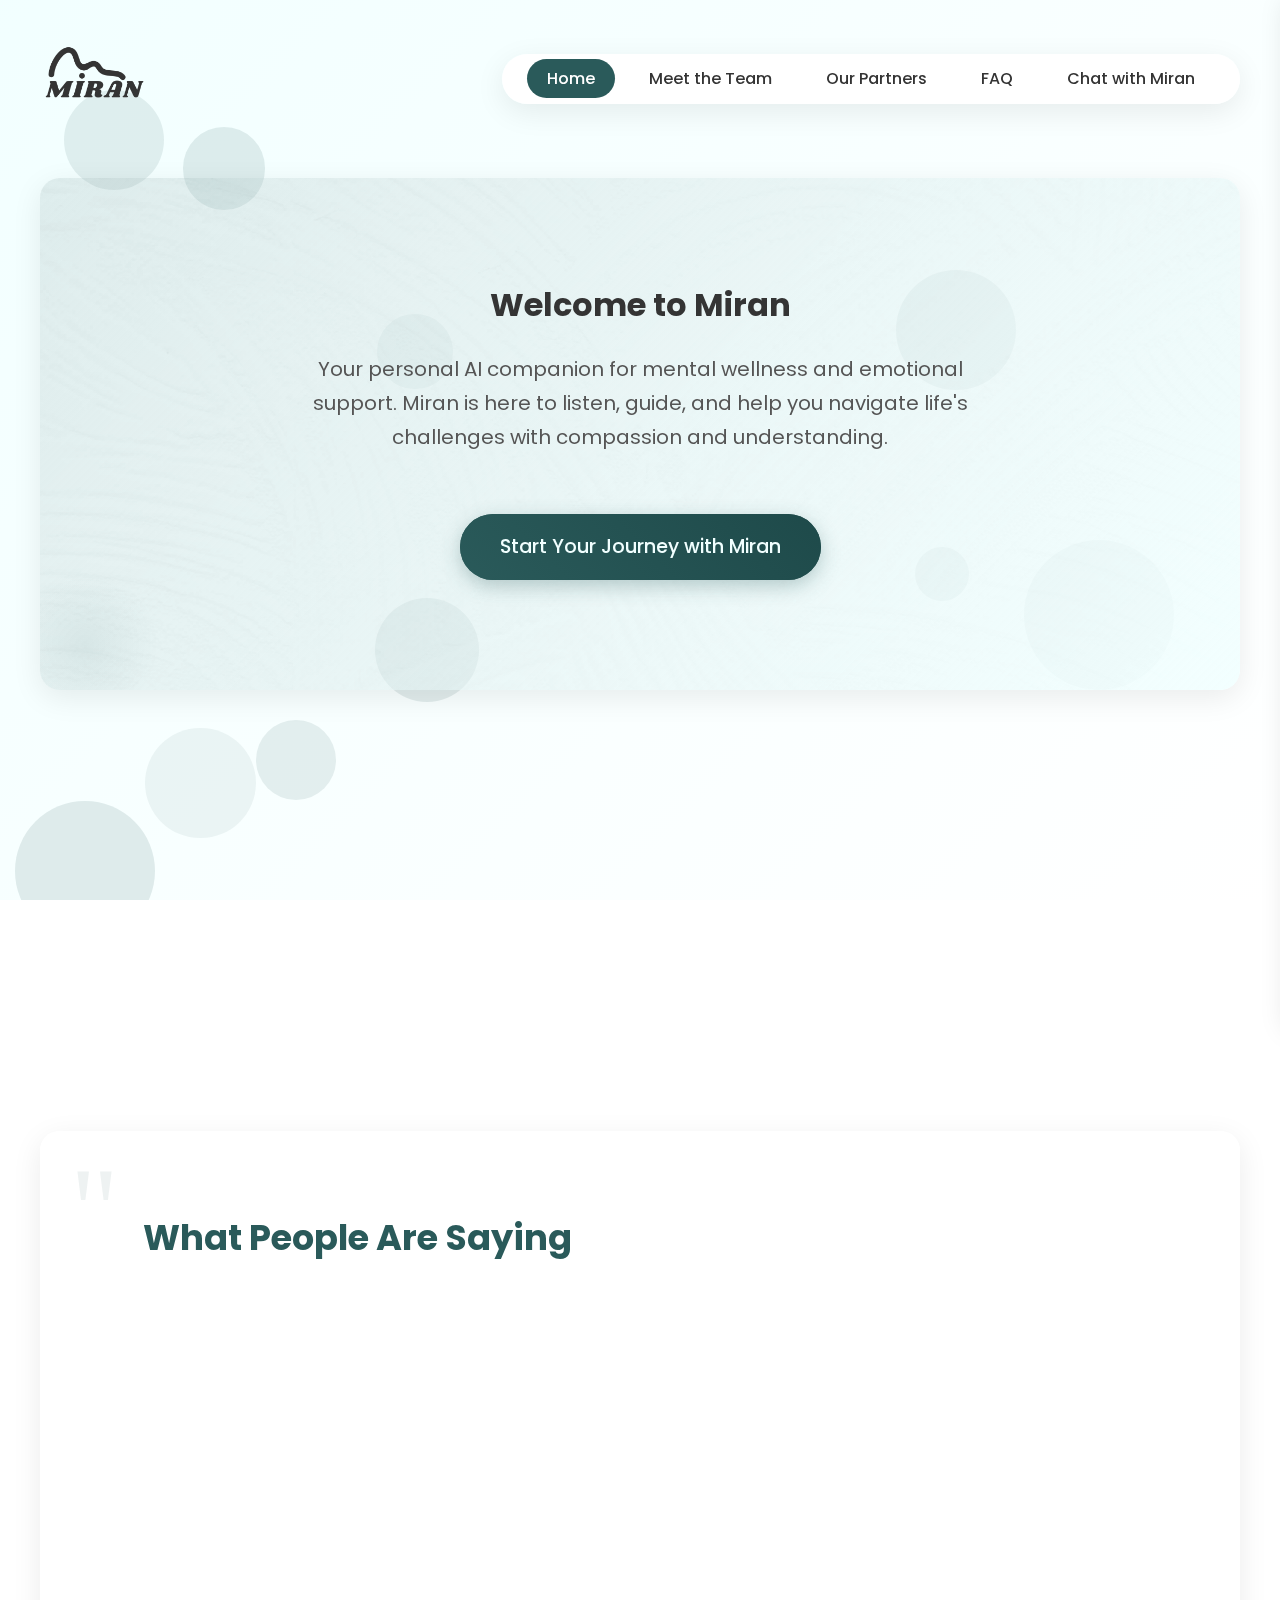
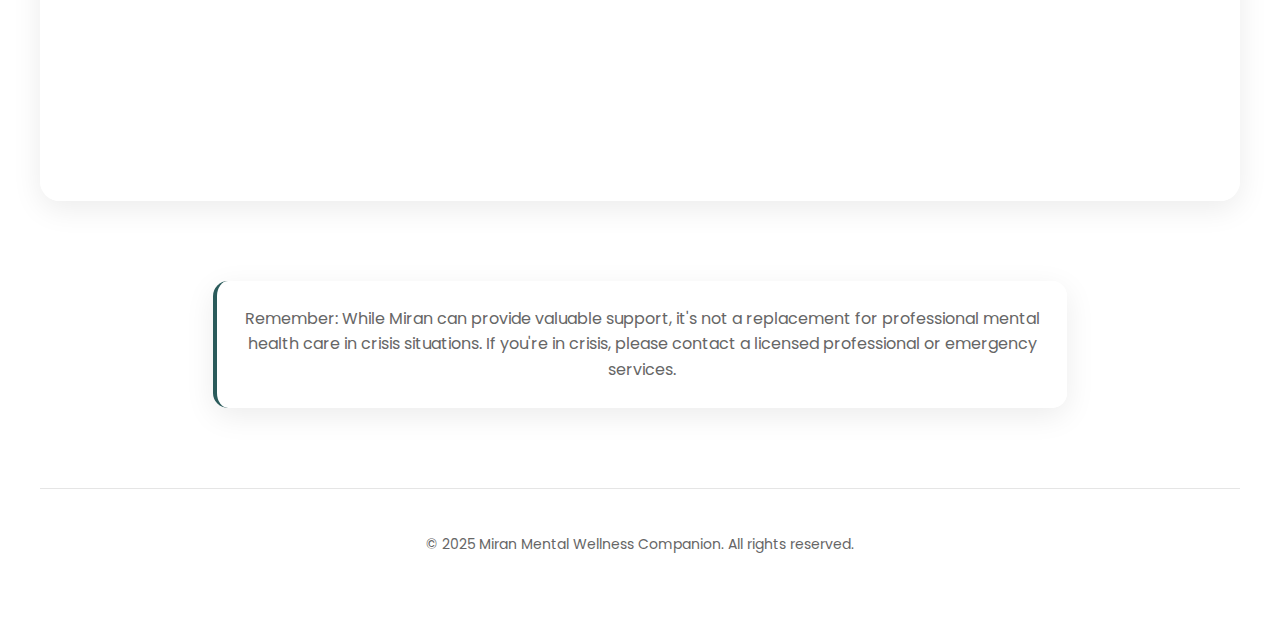
<file: index.html>
<!DOCTYPE html>
<html lang="en">
<head>
  <meta charset="UTF-8">
  <meta name="viewport" content="width=device-width, initial-scale=1.0">
  <title> Miran - Your Mental Wellness Companion</title>  
  <link rel="icon" href="../photos/Miran_TB_Teal.png" type="image/png">
  <link rel="stylesheet" href="../css/style.css">
  <style>
    /* Add this style to ensure headings use Poppins */
    h1, h2, h3 {
      font-family: 'Poppins', sans-serif;
    }
  </style>
</head>
<body>
  <div class="floating-shapes">
    <div class="shape" style="width: 100px; height: 100px; top: 10%; left: 5%; animation-delay: 0s;"></div>
    <div class="shape" style="width: 150px; height: 150px; top: 60%; left: 80%; animation-delay: 2s;"></div>
    <div class="shape" style="width: 80px; height: 80px; top: 80%; left: 20%; animation-delay: 4s;"></div>
    <div class="shape" style="width: 120px; height: 120px; top: 30%; left: 70%; animation-delay: 6s;"></div>
  </div>

  <div class="container">
    <div class="header">
      <div class="logo-container">
        <a href="../html/index.html"><img src="../photos/Miran_TB_Grey.png" alt="Miran Logo" class="logo"></a>
      </div>
      
      <!-- Desktop Navigation -->
      <nav class="desktop-nav">
        <a href="../html/index.html" class="active">Home</a>
        <a href="../html/team.html">Meet the Team</a>
        <a href="../html/partners.html">Our Partners</a>
        <a href="../html/faq.html">FAQ</a>
        <a href="../html/chat.html">Chat with Miran</a>
      </nav>
      
      <!-- Mobile Hamburger Button -->
      <button class="mobile-menu-btn" aria-label="Toggle menu">
        <div class="hamburger">
          <span class="hamburger-line"></span>
          <span class="hamburger-line"></span>
          <span class="hamburger-line"></span>
        </div>
      </button>
    </div>
    
    <!-- Mobile Navigation Menu -->
    <nav class="mobile-nav" id="mobileNav">
      <a href="../html/index.html" class="active">Home</a>
      <a href="../html/team.html">Meet the Team</a>
      <a href="../html/partners.html">Our Partners</a>
      <a href="../html/faq.html">FAQ</a>
      <a href="../html/chat.html">Chat with Miran</a>
    </nav>
    
    <div class="hero">
      <h1>Welcome to Miran</h1>
      <p>Your personal AI companion for mental wellness and emotional support. Miran is here to listen, guide, and help you navigate life's challenges with compassion and understanding.</p>
      <a href="https://t.me/MiranListensBot" class="chat-button" target="_blank">Start Your Journey with Miran</a>
    </div>
    
    <div class="features">
      <div class="feature-card">
        <div class="feature-icon">⏰</div>
        <h3>24/7 Support</h3>
        <p>Miran is always available whenever you need someone to talk to, day or night.</p>
      </div>
      <div class="feature-card">
        <div class="feature-icon">🔒</div>
        <h3>Confidential</h3>
        <p>Your conversations with Miran are private and judgment-free.</p>
      </div>
      <div class="feature-card">
        <div class="feature-icon">✨</div>
        <h3>Personalized</h3>
        <p>Miran learns from your conversations to provide tailored support.</p>
      </div>
    </div>

    <div class="testimonials">
      <h2>What People Are Saying</h2>
      <div class="testimonial">
        <p>"Miran has been a game-changer for my mental health. It's like having a supportive friend who's always there when I need to talk through my thoughts. The responses feel so human and understanding."</p>
        <p>- Sarah, 28</p>
      </div>
      <div class="testimonial">
        <p>"When I'm feeling anxious at night, Miran helps me calm down and get perspective. I've tried other apps before, but Miran's approach feels more personal and caring."</p>
        <p>- James, 35</p>
      </div>
      <div class="testimonial">
        <p>"As someone who struggles with opening up to people, Miran has been a safe space for me to express my feelings without fear of judgment. It's helped me build confidence in my emotions."</p>
        <p>- Priya, 24</p>
      </div>
    </div>

    <p class="disclaimer">Remember: While Miran can provide valuable support, it's not a replacement for professional mental health care in crisis situations. If you're in crisis, please contact a licensed professional or emergency services.</p>
    
    <div class="footer">
      <p>© 2025 Miran Mental Wellness Companion. All rights reserved.</p>
    </div>
  </div>

  <script src="../js/script.js"></script>
</body>
</html>
</file>
<file: css/style.css>
@import url('https://fonts.googleapis.com/css2?family=Poppins:wght@300;400;500;600;700&display=swap');
@import url('https://fonts.googleapis.com/css2?family=Shrikhand&display=swap');

:root {
    --teal: #2a5a5a;
    --light-teal: #F1FFFF;
    --dark-teal: #1e4a4a;
    --dark-grey: #343434;
    --white: #ffffff;
    --soft-shadow: 0 8px 30px rgba(0,0,0,0.08);
    --hover-shadow: 0 15px 35px rgba(0,0,0,0.12);
  }
  
  body {
    font-family: 'Poppins', sans-serif;
    margin: 0;
    padding: 0;
    color: var(--dark-grey);
    background-image: linear-gradient(135deg, rgba(241, 255, 255, 0.95) 0%, rgba(255, 255, 255, 0.98) 100%), url('https://images.unsplash.com/photo-1499750310107-5fef28a66643?ixlib=rb-4.0.3&ixid=M3wxMjA3fDB8MHxwaG90by1wYWdlfHx8fGVufDB8fHx8fA%3D%3D&auto=format&fit=crop&w=1470&q=80');
    background-size: cover;
    background-position: center;
    background-attachment: fixed;
    line-height: 1.6;
    overflow-x: hidden;
  }
  
  .container {
    max-width: 1200px;
    margin: 0 auto;
    padding: 20px;
  }
  
  .header {
    display: flex;
    align-items: center;
    justify-content: space-between;
    margin-bottom: 40px;
    position: relative;
    padding: 15px 0;
  }
  
  .logo-container {
    margin-right: auto;
    display: flex;
    align-items: center;
  }
  
  .logo {
    height: 80px;
    transition: transform 0.3s ease;
  }
  
  .logo:hover {
    transform: scale(1.05) rotate(-2deg);
  }
  
  /* Desktop Navigation */
  .desktop-nav {
    background-color: rgba(255, 255, 255, 0.92);
    padding: 12px 20px;
    border-radius: 50px;
    box-shadow: var(--soft-shadow);
    backdrop-filter: blur(8px);
  }
  
  .desktop-nav a {
    text-decoration: none;
    color: var(--dark-grey);
    font-size: 16px;
    font-weight: 500;
    padding: 8px 20px;
    border-radius: 30px;
    transition: all 0.3s ease;
    margin: 0 5px;
    position: relative;
  }
  
  .desktop-nav a::after {
    content: '';
    position: absolute;
    bottom: -5px;
    left: 50%;
    width: 0;
    height: 2px;
    background: var(--teal);
    transition: all 0.3s ease;
    transform: translateX(-50%);
  }
  
  .desktop-nav a:hover {
    color: var(--teal);
  }
  
  .desktop-nav a:hover::after {
    width: 60%;
  }
  
  .desktop-nav a.active {
    background-color: var(--teal);
    color: var(--white);
  }
  
  .desktop-nav a.active:hover::after {
    width: 0;
  }
  
  /* Mobile Navigation */
  .mobile-menu-btn {
    display: none;
    background: none;
    border: none;
    cursor: pointer;
    padding: 12px 15px;
    margin-left: 10px;
    z-index: 1001;
    transition: transform 0.3s ease;
  }
  
  .mobile-menu-btn:hover {
    transform: scale(1.1);
  }
  
  .hamburger {
    display: flex;
    flex-direction: column;
    justify-content: space-between;
    width: 24px;
    height: 18px;
  }
  
  .hamburger-line {
    width: 100%;
    height: 2px;
    background-color: var(--dark-grey);
    transition: all 0.3s ease;
  }
  
  .mobile-menu-btn.active .hamburger-line:nth-child(1) {
    transform: translateY(8px) rotate(45deg);
    background-color: var(--teal);
  }
  
  .mobile-menu-btn.active .hamburger-line:nth-child(2) {
    opacity: 0;
  }
  
  .mobile-menu-btn.active .hamburger-line:nth-child(3) {
    transform: translateY(-8px) rotate(-45deg);
    background-color: var(--teal);
  }
  
  .mobile-nav {
    position: fixed;
    top: 0;
    right: -350px;
    width: 280px;
    height: 100vh;
    background-color: rgba(255, 255, 255, 0.98);
    box-shadow: -5px 0 25px rgba(0,0,0,0.1);
    z-index: 1000;
    padding: 100px 30px 30px;
    transition: right 0.4s cubic-bezier(0.4, 0, 0.2, 1);
    backdrop-filter: blur(10px);
  }
  
  .mobile-nav.active {
    right: 0;
  }
  
  .mobile-nav a {
    display: block;
    text-decoration: none;
    color: var(--dark-grey);
    font-size: 18px;
    font-weight: 500;
    padding: 15px 20px;
    margin: 10px 0;
    border-radius: 10px;
    transition: all 0.4s ease;
    background-color: rgba(241, 255, 255, 0.3);
  }
  
  .mobile-nav a:hover {
    color: var(--white);
    background-color: var(--teal);
    transform: translateX(-10px);
  }
  
  @media (max-width: 768px) {
    .desktop-nav {
      display: none;
    }
    .mobile-menu-btn {
      display: block;
    }
    .logo {
      height: 65px;
    }
  }
  
  .hero {
    text-align: center;
    padding: 80px 30px;
    margin: 30px 0 70px;
    background: linear-gradient(135deg, rgba(42, 90, 90, 0.1) 0%, rgba(241, 255, 255, 0.9) 100%);
    border-radius: 20px;
    box-shadow: var(--soft-shadow);
    animation: fadeIn 1s ease-out;
    position: relative;
    overflow: hidden;
  }
  
  .hero::before {
    content: '';
    position: absolute;
    top: 0;
    left: 0;
    width: 100%;
    height: 100%;
    background: url('../photos/bg1.jpg') center/cover no-repeat;
    opacity: 0.1;
    z-index: -1;
  }
  
  .hero::after {
    content: '';
    position: absolute;
    bottom: -30px;
    left: -30px;
    width: 150px;
    height: 150px;
    background: radial-gradient(circle, rgba(42,90,90,0.08) 0%, rgba(255,255,255,0) 70%);
    z-index: 0;
  }
  
  @keyframes fadeIn {
    from { opacity: 0; transform: translateY(20px); }
    to { opacity: 1; transform: translateY(0); }
  }
  
  .hero p {
    font-size: 1.25rem;
    max-width: 700px;
    margin: 0 auto 30px;
    line-height: 1.7;
    color: #555;
    position: relative;
    z-index: 1;
  }
  
  .chat-button {
    background-color: var(--teal);
    color: var(--light-teal);
    padding: 18px 40px;
    font-size: 20px;
    font-weight: 500;
    text-decoration: none;
    border-radius: 50px;
    display: inline-block;
    margin: 30px 0;
    transition: all 0.4s ease;
    box-shadow: 0 6px 20px rgba(42,90,90,0.3);
    position: relative;
    overflow: hidden;
    z-index: 1;
    border: none;
    cursor: pointer;
  }
  
  .chat-button::before {
    content: '';
    position: absolute;
    top: 0;
    left: 0;
    width: 100%;
    height: 100%;
    background: linear-gradient(45deg, var(--teal), var(--dark-teal));
    z-index: -1;
    transition: opacity 0.4s ease;
    opacity: 1;
  }
  
  .chat-button::after {
    content: '';
    position: absolute;
    top: 0;
    left: 0;
    width: 100%;
    height: 100%;
    background: linear-gradient(45deg, var(--dark-teal), var(--teal));
    z-index: -1;
    transition: opacity 0.4s ease;
    opacity: 0;
  }
  
  .chat-button:hover::before {
    opacity: 0;
  }
  
  .chat-button:hover::after {
    opacity: 1;
  }
  
  .chat-button:hover {
    transform: translateY(-5px) scale(1.03);
    box-shadow: 0 12px 25px rgba(42,90,90,0.4);
  }
  
  .features {
    display: flex;
    justify-content: center;
    flex-wrap: wrap;
    gap: 30px;
    margin: 70px 0;
    animation: fadeIn 1s ease-out 0.2s both;
  }
  
  .feature-card {
    background-color: var(--white);
    border-radius: 15px;
    padding: 35px 30px;
    width: 280px;
    box-shadow: var(--soft-shadow);
    transition: all 0.4s ease;
    text-align: center;
    position: relative;
    overflow: hidden;
  }
  
  .feature-card::before {
    content: '';
    position: absolute;
    top: 0;
    left: 0;
    width: 100%;
    height: 5px;
    background: linear-gradient(90deg, var(--teal), var(--dark-teal));
    transition: height 0.3s ease;
  }
  
  .feature-card:hover {
    transform: translateY(-10px);
    box-shadow: var(--hover-shadow);
  }
  
  .feature-card:hover::before {
    height: 8px;
  }
  
  .feature-card h3 {
    color: var(--teal);
    margin: 20px 0 15px;
    font-size: 1.5rem;
  }
  
  .feature-card p {
    color: #555;
    margin-bottom: 10px;
  }
  
  .feature-icon {
    font-size: 2.5rem;
    color: var(--teal);
    margin-bottom: 15px;
    transition: transform 0.3s ease;
  }
  
  .feature-card:hover .feature-icon {
    transform: scale(1.1) rotate(5deg);
  }
  
  .testimonials {
    margin: 100px auto;
    max-width: 10000px;
    background-color: rgba(255, 255, 255, 0.92);
    padding: 50px;
    border-radius: 20px;
    box-shadow: var(--soft-shadow);
    animation: fadeIn 1s ease-out 0.4s both;
    position: relative;
  }
  
  .testimonials::before {
    content: '"';
    position: absolute;
    top: 20px;
    left: 30px;
    font-family: 'Playfair Display', serif;
    font-size: 120px;
    color: rgba(42,90,90,0.08);
    line-height: 1;
    z-index: 0;
  }
  
  .testimonials h2 {
    text-align: center;
    color: var(--teal);
    margin-bottom: 40px;
    position: relative;
    z-index: 1;
  }
  
  .testimonial {
    background-color: var(--white);
    padding: 30px;
    border-radius: 15px;
    margin: 25px 0;
    box-shadow: 0 4px 15px rgba(0,0,0,0.05);
    transition: all 0.4s ease;
    position: relative;
    z-index: 1;
  }
  
  .testimonial::before {
    content: '';
    position: absolute;
    top: 15px;
    left: 15px;
    right: 15px;
    bottom: 15px;
    border: 1px solid rgba(42,90,90,0.1);
    border-radius: 10px;
    pointer-events: none;
    opacity: 0;
    transition: opacity 0.3s ease;
  }
  
  .testimonial:hover {
    transform: translateY(-5px);
    box-shadow: 0 8px 25px rgba(0,0,0,0.1);
  }
  
  .testimonial:hover::before {
    opacity: 1;
  }
  
  .testimonial p:first-child {
    font-style: italic;
    margin-bottom: 15px;
    position: relative;
    padding-left: 20px;
  }
  
  .testimonial p:first-child::before {
    content: '';
    position: absolute;
    left: 0;
    top: 0;
    height: 100%;
    width: 3px;
    background: linear-gradient(to bottom, var(--teal), var(--dark-teal));
  }
  
  .testimonial p:last-child {
    font-weight: 500;
    color: var(--teal);
    text-align: right;
    margin-bottom: 0;
  }
  
  .disclaimer {
    font-size: 16px;
    color: #666;
    margin: 80px auto 40px;
    padding: 25px;
    background-color: rgba(255, 255, 255, 0.9);
    border-radius: 15px;
    box-shadow: var(--soft-shadow);
    animation: fadeIn 1s ease-out 0.6s both;
    text-align: center;
    max-width: 800px;
    border-left: 4px solid var(--teal);
  }
  
  .floating-shapes {
    position: absolute;
    width: 100%;
    height: 100%;
    top: 0;
    left: 0;
    overflow: hidden;
    z-index: -1;
  }
  
  .shape {
    position: absolute;
    opacity: 0.1;
    background-color: var(--teal);
    border-radius: 50%;
    animation: float 15s infinite linear;
  }
  
  @keyframes float {
    0% {
      transform: translateY(0) rotate(0deg);
    }
    50% {
      transform: translateY(-20px) rotate(180deg);
    }
    100% {
      transform: translateY(0) rotate(360deg);
    }
  }
  /* Team Page Specific Styles */
  .team-hero {
    background: linear-gradient(135deg, rgba(42, 90, 90, 0.1) 0%, rgba(241, 255, 255, 0.9) 100%);
    position: relative;
    overflow: hidden;
  }
  
  .team-hero::before {
    content: '';
    position: absolute;
    top: 0;
    left: 0;
    width: 100%;
    height: 100%;
    background: url('../photos/bg1.jpg') center/cover no-repeat;
    opacity: 0.1;
    z-index: -1;
  }
  
  .team-section {
    padding: 80px 0;
    animation: fadeIn 1s ease-out 0.2s both;
  }
  
  .section-title {
    text-align: center;
    color: var(--teal);
    margin-bottom: 60px;
    font-size: 2.5rem;
    position: relative;
    display: inline-block;
    left: 50%;
    transform: translateX(-50%);
  }
  
  .section-title::after {
    content: '';
    position: absolute;
    bottom: -15px;
    left: 0;
    width: 100%;
    height: 3px;
    background: linear-gradient(90deg, var(--teal), var(--dark-teal));
    border-radius: 3px;
  }
  
  .team-grid {
    display: grid;
    grid-template-columns: repeat(auto-fit, minmax(300px, 1fr));
    gap: 40px;
    padding: 0 20px;
  }
  
  .team-card {
    background: var(--white);
    border-radius: 15px;
    overflow: hidden;
    box-shadow: var(--soft-shadow);
    transition: all 0.4s ease;
    position: relative;
  }
  
  .team-card::before {
    content: '';
    position: absolute;
    top: 0;
    left: 0;
    width: 100%;
    height: 5px;
    background: linear-gradient(90deg, var(--teal), var(--dark-teal));
    transition: height 0.3s ease;
  }
  
  .team-card:hover {
    transform: translateY(-10px);
    box-shadow: var(--hover-shadow);
  }
  
  .team-card:hover::before {
    height: 8px;
  }
  
  .team-img-container {
    position: relative;
    overflow: hidden;
    height: 300px;
  }
  
  .team-img {
    width: 100%;
    height: 100%;
    object-fit: cover;
    transition: transform 0.5s ease;
  }
  
  .team-card:hover .team-img {
    transform: scale(1.05);
  }
  
  .social-links {
    position: absolute;
    bottom: 20px;
    left: 0;
    width: 100%;
    display: flex;
    justify-content: center;
    gap: 15px;
    transform: translateY(50px);
    opacity: 0;
    transition: all 0.4s ease;
  }
  
  .team-card:hover .social-links {
    transform: translateY(0);
    opacity: 1;
  }
  
  .social-icon {
    color: var(--white);
    background: rgba(42, 90, 90, 0.8);
    width: 40px;
    height: 40px;
    border-radius: 50%;
    display: flex;
    align-items: center;
    justify-content: center;
    transition: all 0.3s ease;
  }
  
  .social-icon:hover {
    background: var(--teal);
    transform: translateY(-5px);
  }
  
  .team-info {
    padding: 25px;
    text-align: center;
  }
  
  .team-name {
    color: var(--teal);
    margin: 10px 0 5px;
    font-size: 1.5rem;
    font-weight: 600;
  }
  
  .team-title {
    color: #777;
    font-weight: 500;
    margin-bottom: 5px;
    font-size: 1.1rem;
  }
  
  .team-company {
    color: var(--teal);
    font-weight: 600;
    margin-bottom: 15px;
    font-size: 0.95rem;
  }
  
  .team-bio {
    color: #555;
    line-height: 1.6;
    font-size: 0.95rem;
  }
  
  .mission-section {
    background-color: rgba(255, 255, 255, 0.95);
    padding: 80px 40px;
    border-radius: 20px;
    margin: 80px 0;
    box-shadow: var(--soft-shadow);
    animation: fadeIn 1s ease-out 0.4s both;
    position: relative;
    overflow: hidden;
  }
  
  .mission-section::before {
    content: '';
    position: absolute;
    top: 0;
    left: 0;
    width: 100%;
    height: 100%;
    background: url('../photos/bg1.jpg') center/cover no-repeat;
    opacity: 0.05;
    z-index: -1;
  }
  
  .mission-title {
    color: var(--teal);
    text-align: center;
    margin-bottom: 40px;
    font-size: 2.2rem;
  }
  
  .mission-content {
    max-width: 900px;
    margin: 0 auto;
    font-size: 1.1rem;
    line-height: 1.7;
    color: #444;
  }
  
  .mission-content p {
    margin-bottom: 25px;
  }
  
  .values {
    display: grid;
    grid-template-columns: repeat(auto-fit, minmax(250px, 1fr));
    gap: 30px;
    margin-top: 50px;
  }
  
  .value-card {
    background: var(--white);
    padding: 30px;
    border-radius: 10px;
    box-shadow: 0 5px 15px rgba(0,0,0,0.05);
    transition: all 0.4s ease;
    text-align: center;
    position: relative;
    overflow: hidden;
  }
  
  .value-card::before {
    content: '';
    position: absolute;
    top: 0;
    left: 0;
    width: 100%;
    height: 5px;
    background: var(--teal);
    transition: height 0.3s ease;
  }
  
  .value-card:hover {
    transform: translateY(-5px);
    box-shadow: 0 10px 25px rgba(0,0,0,0.1);
  }
  
  .value-card:hover::before {
    height: 8px;
  }
  
  .value-icon {
    font-size: 2.5rem;
    color: var(--teal);
    margin-bottom: 20px;
    transition: transform 0.3s ease;
  }
  
  .value-card:hover .value-icon {
    transform: scale(1.1) rotate(5deg);
  }
  
  .value-title {
    color: var(--teal);
    margin-top: 0;
    margin-bottom: 15px;
    font-size: 1.4rem;
  }
  
  /* Responsive adjustments */
  @media (max-width: 768px) {
    .team-grid {
      grid-template-columns: 1fr;
      max-width: 500px;
      margin: 0 auto;
    }
    
    .section-title {
      font-size: 2rem;
    }
    
    .mission-section {
      padding: 50px 20px;
    }
  }
  
  @media (max-width: 480px) {
    .section-title {
      font-size: 1.8rem;
    }
    
    .team-img-container {
      height: 250px;
    }
  }

  /* Partners Page Specific Styles */
  .partners-hero {
    background: linear-gradient(135deg, rgba(42, 90, 90, 0.1) 0%, rgba(241, 255, 255, 0.9) 100%);
    position: relative;
    overflow: hidden;
  }
  
  .partners-hero::before {
    content: '';
    position: absolute;
    top: 0;
    left: 0;
    width: 100%;
    height: 100%;
    background: url('../photos/bg1.jpg') center/cover no-repeat;
    opacity: 0.1;
    z-index: -1;
  }
  
  /* Scrolling Partners Showcase */
  .partners-showcase {
    background-color: rgba(255, 255, 255, 0.95);
    padding: 50px 0;
    margin: 60px 0;
    border-radius: 20px;
    box-shadow: var(--soft-shadow);
    overflow: hidden;
    position: relative;
  }
  
  .partners-showcase::before {
    content: '';
    position: absolute;
    top: 0;
    left: 0;
    width: 100%;
    height: 100%;
    background: linear-gradient(90deg, rgba(255,255,255,1) 0%, rgba(255,255,255,0) 10%, rgba(255,255,255,0) 90%, rgba(255,255,255,1) 100%);
    z-index: 2;
    pointer-events: none;
  }
  
  .partners-scroll {
    display: flex;
    animation: scroll 30s linear infinite;
    width: calc(200px * 16);
    align-items: center;
  }
  
  .partner-logo-container {
    position: relative;
    margin: 0 40px;
    transition: all 0.3s ease;
  }
  
  .partner-logo-scroll {
    height: 80px;
    width: auto;
    max-width: 180px;
    object-fit: contain;
    filter: grayscale(100%) brightness(1.2);
    opacity: 0.8;
    transition: all 0.4s ease;
  }
  
  .partner-logo-container:hover .partner-logo-scroll {
    filter: grayscale(0%) brightness(1);
    opacity: 1;
    transform: scale(1.1);
  }
  
  .partner-tooltip {
    position: absolute;
    bottom: -40px;
    left: 50%;
    transform: translateX(-50%);
    background-color: var(--teal);
    color: white;
    padding: 5px 10px;
    border-radius: 5px;
    font-size: 0.8rem;
    opacity: 0;
    transition: all 0.3s ease;
    width: max-content;
    max-width: 200px;
    text-align: center;
  }
  
  .partner-logo-container:hover .partner-tooltip {
    opacity: 1;
    bottom: -30px;
  }
  
  @keyframes scroll {
    0% { transform: translateX(0); }
    100% { transform: translateX(calc(-200px * 8)); }
  }
  
  /* Partners Grid Section */
  .partners-section {
    padding: 80px 0;
    animation: fadeIn 1s ease-out 0.2s both;
  }
  
  .section-title {
    text-align: center;
    color: var(--teal);
    margin-bottom: 60px;
    font-size: 2.5rem;
    position: relative;
    display: inline-block;
    left: 50%;
    transform: translateX(-50%);
  }
  
  .section-title::after {
    content: '';
    position: absolute;
    bottom: -15px;
    left: 0;
    width: 100%;
    height: 3px;
    background: linear-gradient(90deg, var(--teal), var(--dark-teal));
    border-radius: 3px;
  }
  
  .partners-grid {
    display: grid;
    grid-template-columns: repeat(auto-fit, minmax(300px, 1fr));
    gap: 40px;
    padding: 0 20px;
  }
  
  .partner-card {
    background: var(--white);
    border-radius: 15px;
    overflow: hidden;
    box-shadow: var(--soft-shadow);
    transition: all 0.4s ease;
    position: relative;
    padding: 30px;
    text-align: center;
  }
  
  .partner-card::before {
    content: '';
    position: absolute;
    top: 0;
    left: 0;
    width: 100%;
    height: 5px;
    background: linear-gradient(90deg, var(--teal), var(--dark-teal));
    transition: height 0.3s ease;
  }
  
  .partner-card:hover {
    transform: translateY(-10px);
    box-shadow: var(--hover-shadow);
  }
  
  .partner-card:hover::before {
    height: 8px;
  }
  
  .partner-logo-container {
    height: 120px;
    display: flex;
    align-items: center;
    justify-content: center;
    margin-bottom: 25px;
  }
  
  .partner-logo {
    max-height: 100%;
    max-width: 100%;
    object-fit: contain;
    transition: transform 0.3s ease;
  }
  
  .partner-card:hover .partner-logo {
    transform: scale(1.05);
  }
  
  .partner-name {
    color: var(--teal);
    margin: 15px 0;
    font-size: 1.5rem;
    font-weight: 600;
  }
  
  .partner-desc {
    color: #555;
    line-height: 1.6;
    font-size: 0.95rem;
    margin-bottom: 25px;
  }
  
  .partner-link {
    color: var(--teal);
    text-decoration: none;
    font-weight: 500;
    display: inline-flex;
    align-items: center;
    gap: 5px;
    transition: all 0.3s ease;
  }
  
  .partner-link:hover {
    color: var(--dark-teal);
    gap: 10px;
  }
  
  /* Collaboration Section */
  .collaboration-section {
    background-color: rgba(255, 255, 255, 0.95);
    padding: 80px 40px;
    border-radius: 20px;
    margin: 80px 0;
    box-shadow: var(--soft-shadow);
    animation: fadeIn 1s ease-out 0.4s both;
    position: relative;
    overflow: hidden;
  }
  
  .collaboration-section::before {
    content: '';
    position: absolute;
    top: 0;
    left: 0;
    width: 100%;
    height: 100%;
    background: url('../photos/bg1.jpg') center/cover no-repeat;
    opacity: 0.05;
    z-index: -1;
  }
  
  .collaboration-title {
    color: var(--teal);
    text-align: center;
    margin-bottom: 40px;
    font-size: 2.2rem;
  }
  
  .collaboration-content {
    max-width: 900px;
    margin: 0 auto;
    font-size: 1.1rem;
    line-height: 1.7;
    color: #444;
    text-align: center;
  }
  
  .collaboration-content p {
    margin-bottom: 25px;
  }
  
  /* Testimonials */
  .testimonials {
    display: grid;
    grid-template-columns: repeat(auto-fit, minmax(350px, 1fr));
    gap: 30px;
    margin-top: 60px;
  }
  
  .testimonial-card {
    background: var(--white);
    padding: 40px;
    border-radius: 15px;
    box-shadow: 0 10px 30px rgba(0,0,0,0.05);
    transition: all 0.4s ease;
    position: relative;
  }
  
  .testimonial-card:hover {
    transform: translateY(-5px);
    box-shadow: 0 15px 40px rgba(0,0,0,0.1);
  }
  
  .testimonial-quote {
    color: rgba(42, 90, 90, 0.1);
    font-size: 3rem;
    position: absolute;
    top: 20px;
    left: 20px;
  }
  
  .testimonial-text {
    font-style: italic;
    color: #555;
    line-height: 1.7;
    margin-bottom: 25px;
    position: relative;
    padding-top: 10px;
  }
  
  .testimonial-author {
    display: flex;
    align-items: center;
    gap: 15px;
  }
  
  .author-img {
    width: 50px;
    height: 50px;
    border-radius: 50%;
    object-fit: cover;
  }
  
  .author-name {
    color: var(--teal);
    font-weight: 600;
    margin: 0;
  }
  
  .author-role {
    color: #777;
    font-size: 0.9rem;
    margin: 5px 0 0;
  }
  
  /* Responsive adjustments */
  @media (max-width: 768px) {
    .partners-grid {
      grid-template-columns: 1fr;
      max-width: 500px;
      margin: 0 auto;
    }
    
    .section-title {
      font-size: 2rem;
    }
    
    .collaboration-section {
      padding: 50px 20px;
    }
    
    .testimonials {
      grid-template-columns: 1fr;
    }
  }
  
  @media (max-width: 480px) {
    .section-title {
      font-size: 1.8rem;
    }
    
    .partner-logo-scroll {
      height: 60px;
      margin: 0 20px;
    }
    
    .partner-card {
      padding: 25px 20px;
    }
  }

  /* Chat Page Specific Styles */
  .chat-hero {
    background: linear-gradient(135deg, rgba(42, 90, 90, 0.2) 0%, rgba(241, 255, 255, 0.9) 100%);
    position: relative;
    overflow: hidden;
    padding: 100px 30px;
    text-align: center;
    border-radius: 20px;
    margin-bottom: 50px;
    box-shadow: var(--soft-shadow);
  }
  
  .chat-hero::before {
    content: '';
    position: absolute;
    top: 0;
    left: 0;
    width: 100%;
    height: 100%;
    background: url('../photos/bg1.jpg') center/cover no-repeat;
    opacity: 0.1;
    z-index: -1;
  }
  
  .hero-content {
    max-width: 800px;
    margin: 0 auto;
    position: relative;
    z-index: 1;
  }
  
  .hero-content h1 {
    color: var(--teal);
    font-size: 3rem;
    margin-bottom: 20px;
    text-shadow: 1px 1px 3px rgba(0,0,0,0.1);
  }
  
  .hero-content p {
    font-size: 1.2rem;
    color: #555;
    margin-bottom: 30px;
    line-height: 1.6;
  }
  
  .hero-buttons {
    margin-top: 40px;
  }
  
  .chat-button {
    background: linear-gradient(135deg, var(--teal), var(--dark-teal));
    color: var(--light-teal);
    padding: 18px 40px;
    font-size: 1.2rem;
    font-weight: 500;
    text-decoration: none;
    border-radius: 50px;
    display: inline-flex;
    align-items: center;
    gap: 10px;
    transition: all 0.4s ease;
    box-shadow: 0 6px 20px rgba(42,90,90,0.3);
    position: relative;
    overflow: hidden;
    z-index: 1;
    border: none;
  }
  
  .chat-button i {
    font-size: 1.4rem;
  }
  
  .chat-button:hover {
    transform: translateY(-5px);
    box-shadow: 0 12px 25px rgba(42,90,90,0.4);
  }
  
  .chat-button.pulse {
    animation: pulse 2s infinite;
  }
  
  @keyframes pulse {
    0% { transform: scale(1); }
    50% { transform: scale(1.05); }
    100% { transform: scale(1); }
  }
  
  /* Chat Container */
  .chat-container {
    background-color: rgba(255, 255, 255, 0.95);
    padding: 60px 40px;
    border-radius: 20px;
    margin-bottom: 50px;
    box-shadow: var(--soft-shadow);
    position: relative;
    overflow: hidden;
  }
  
  .chat-container::before {
    content: '';
    position: absolute;
    top: 0;
    left: 0;
    width: 100%;
    height: 100%;
    background: url('../photos/bg1.jpg') center/cover no-repeat;
    opacity: 0.05;
    z-index: -1;
  }
  
  .chat-content {
    max-width: 1000px;
    margin: 0 auto;
  }
  
  .chat-intro {
    text-align: center;
    margin-bottom: 60px;
  }
  
  .chat-intro h2 {
    color: var(--teal);
    font-size: 2.5rem;
    margin-bottom: 20px;
  }
  
  .chat-intro p {
    font-size: 1.1rem;
    color: #555;
    line-height: 1.7;
    max-width: 700px;
    margin: 0 auto;
  }
  
  /* Chat Demo */
  .chat-demo {
    background-color: var(--white);
    border-radius: 15px;
    padding: 30px;
    margin: 60px 0;
    box-shadow: 0 10px 30px rgba(0,0,0,0.1);
  }
  
  .chat-messages {
    max-width: 600px;
    margin: 0 auto;
    display: flex;
    flex-direction: column;
    gap: 20px;
  }
  
  .message {
    display: flex;
    max-width: 80%;
  }
  
  .message.user {
    align-self: flex-end;
  }
  
  .message.miran {
    align-self: flex-start;
  }
  
  .message-content {
    padding: 15px 20px;
    border-radius: 20px;
    position: relative;
  }
  
  .message.user .message-content {
    background-color: var(--teal);
    color: var(--white);
    border-bottom-right-radius: 5px;
  }
  
  .message.miran .message-content {
    background-color: #f0f0f0;
    color: var(--dark-grey);
    border-bottom-left-radius: 5px;
  }
  
  /* Features */
  .chat-features {
    display: grid;
    grid-template-columns: repeat(auto-fit, minmax(300px, 1fr));
    gap: 30px;
    margin: 60px 0;
  }
  
  .feature-card {
    background-color: var(--white);
    border-radius: 15px;
    padding: 35px 30px;
    width: 280px;
    box-shadow: var(--soft-shadow);
    transition: all 0.4s ease;
    text-align: center;
    position: relative;
    overflow: hidden;
  }
  
  .feature-card::before {
    content: '';
    position: absolute;
    top: 0;
    left: 0;
    width: 100%;
    height: 5px;
    background: linear-gradient(90deg, var(--teal), var(--dark-teal));
    transition: height 0.3s ease;
  }
  
  .feature-card:hover {
    transform: translateY(-10px);
    box-shadow: var(--hover-shadow);
  }
  
  .feature-card:hover::before {
    height: 8px;
  }
  
  .feature-icon {
    font-size: 2.5rem;
    color: var(--teal);
    margin-bottom: 20px;
    transition: transform 0.3s ease;
  }
  
  .feature-card:hover .feature-icon {
    transform: scale(1.1) rotate(5deg);
  }
  
  .feature-card h3 {
    color: var(--teal);
    margin-bottom: 15px;
    font-size: 1.5rem;
  }
  
  .feature-card p, .feature-card ol, .feature-card li {
    color: #555;
    line-height: 1.6;
    font-size: 0.95rem;
    text-align: left;
  }
  
  .feature-card ol {
    padding-left: 20px;
  }
  
  .feature-card li {
    margin-bottom: 10px;
  }
  
  /* Testimonials */
  .testimonials {
    margin: 80px 0;
    text-align: center;
  }
  
  .testimonials h2 {
    color: var(--teal);
    font-size: 2.2rem;
    margin-bottom: 50px;
  }
  
  .testimonial-cards {
    display: grid;
    grid-template-columns: repeat(auto-fit, minmax(350px, 1fr));
    gap: 30px;
  }
  
  .testimonial-card {
    background: var(--white);
    padding: 40px;
    border-radius: 15px;
    box-shadow: 0 10px 30px rgba(0,0,0,0.05);
    transition: all 0.4s ease;
    position: relative;
    text-align: left;
  }
  
  .testimonial-card:hover {
    transform: translateY(-5px);
    box-shadow: 0 15px 40px rgba(0,0,0,0.1);
  }
  
  .testimonial-quote {
    color: rgba(42, 90, 90, 0.1);
    font-size: 3rem;
    position: absolute;
    top: 20px;
    left: 20px;
  }
  
  .testimonial-text {
    font-style: italic;
    color: #555;
    line-height: 1.7;
    margin-bottom: 25px;
    position: relative;
    padding-top: 10px;
  }
  
  .testimonial-author {
    display: flex;
    align-items: center;
    gap: 15px;
  }
  
  .author-img {
    width: 50px;
    height: 50px;
    border-radius: 50%;
    object-fit: cover;
  }
  
  .author-name {
    color: var(--teal);
    font-weight: 600;
    margin: 0;
  }
  
  .author-role {
    color: #777;
    font-size: 0.9rem;
    margin: 5px 0 0;
  }
  
  /* CTA Section */
  .cta-section {
    text-align: center;
    margin-top: 60px;
    padding: 60px 40px;
    background: linear-gradient(135deg, rgba(42, 90, 90, 0.1) 0%, rgba(241, 255, 255, 0.9) 100%);
    border-radius: 20px;
  }
  
  .cta-section h2 {
    color: var(--teal);
    font-size: 2.2rem;
    margin-bottom: 20px;
  }
  
  .cta-section p {
    color: #555;
    font-size: 1.1rem;
    max-width: 600px;
    margin: 0 auto 30px;
    line-height: 1.6;
  }

   /* FAQ Section */
  .faq-section {
    background-color: rgba(255, 255, 255, 0.95);
    padding: 80px 40px;
    border-radius: 20px;
    margin: 80px 0;
    box-shadow: var(--soft-shadow);
    animation: fadeIn 1s ease-out 0.4s both;
    position: relative;
    overflow: hidden;
  }

  .faq-section::before {
    content: '';
    position: absolute;
    top: 0;
    left: 0;
    width: 100%;
    height: 100%;
    background: url('../photos/bg1.jpg') center/cover no-repeat;
    opacity: 0.05;
    z-index: -1;
    animation: subtleZoom 30s infinite alternate;
  }

  @keyframes subtleZoom {
    0% { transform: scale(1); }
    100% { transform: scale(1.05); }
  }

  .faq-container {
    max-width: 800px;
    margin: 0 auto;
    perspective: 1000px;
  }

  .faq-item {
    margin-bottom: 15px;
    border-radius: 10px;
    overflow: hidden;
    box-shadow: 0 3px 20px rgba(42, 90, 90, 0.1);
    transition: all 0.5s cubic-bezier(0.175, 0.885, 0.32, 1.275);
    transform-style: preserve-3d;
    position: relative;
  }

  .faq-item:hover {
    box-shadow: 0 10px 30px rgba(42, 90, 90, 0.2);
    transform: translateY(-5px) rotateX(5deg);
  }

  .faq-question {
    padding: 20px;
    background: linear-gradient(135deg, rgba(241, 255, 255, 0.9) 0%, rgba(255, 255, 255, 1) 100%);
    cursor: pointer;
    display: flex;
    justify-content: space-between;
    align-items: center;
    transition: all 0.4s ease;
    position: relative;
    z-index: 2;
  }

  .faq-question::before {
    content: '';
    position: absolute;
    top: 0;
    left: 0;
    width: 5px;
    height: 100%;
    background: var(--teal);
    transform: scaleY(0);
    transform-origin: top;
    transition: transform 0.4s ease;
  }

  .faq-question:hover {
    background: linear-gradient(135deg, rgba(241, 255, 255, 1) 0%, rgba(255, 255, 255, 1) 100%);
  }

  .faq-question:hover::before {
    transform: scaleY(1);
  }

  .faq-question h3 {
    margin: 0;
    font-size: 1.2rem;
    font-weight: 600;
    color: var(--dark-teal);
    transition: all 0.3s ease;
    transform: translateX(0);
  }

  .faq-question:hover h3 {
    color: var(--teal);
    transform: translateX(5px);
  }

  .faq-question i {
    transition: all 0.4s cubic-bezier(0.68, -0.55, 0.265, 1.55);
    color: var(--teal);
    transform: rotate(0deg) scale(1);
  }

  .faq-answer {
    padding: 0 20px;
    max-height: 0;
    overflow: hidden;
    transition: all 0.6s cubic-bezier(0.165, 0.84, 0.44, 1);
    background-color: #fff;
    opacity: 0;
    transform: translateY(-10px);
  }

  .faq-answer p {
    padding: 0;
    margin: 0;
    padding-bottom: 20px;
    color: var(--dark-grey);
    line-height: 1.7;
    transition: all 0.3s ease 0.2s;
    transform: translateY(10px);
  }

  /* Active state */
  .faq-item.active {
    box-shadow: 0 15px 35px rgba(42, 90, 90, 0.15);
    transform: translateY(-5px);
  }

  .faq-item.active .faq-question {
    background: linear-gradient(135deg, var(--light-teal) 0%, var(--white) 100%);
  }

  .faq-item.active .faq-question::before {
    transform: scaleY(1);
    background: var(--dark-teal);
  }

  .faq-item.active .faq-question h3 {
    color: var(--dark-teal);
    font-weight: 700;
  }

  .faq-item.active .faq-question i {
    transform: rotate(180deg) scale(1.1);
    color: var(--dark-teal);
  }

  .faq-item.active .faq-answer {
    max-height: 500px;
    padding-top: 15px;
    padding-bottom: 25px;
    opacity: 1;
    transform: translateY(0);
  }

  .faq-item.active .faq-answer p {
    transform: translateY(0);
  }

  /* Floating animation for FAQ items */
  @keyframes floatItem {
    0%, 100% { transform: translateY(0); }
    50% { transform: translateY(-5px); }
  }

  .faq-item:nth-child(odd) {
    animation: floatItem 6s ease-in-out infinite;
  }

  .faq-item:nth-child(even) {
    animation: floatItem 6s ease-in-out infinite 1s;
  }

  /* Responsive Design */
  @media (max-width: 768px) {
    .faq-question h3 {
        font-size: 1.1rem;
    }
    
    .faq-question {
        padding: 15px;
    }
    
    .faq-item {
        animation: none !important;
    }
  }

  /* Additional Animations */
  @keyframes fadeInUp {
    from {
        opacity: 0;
        transform: translateY(30px);
    }
    to {
        opacity: 1;
        transform: translateY(0);
    }
  }

  @keyframes pulseGlow {
    0% { box-shadow: 0 0 0 0 rgba(42, 90, 90, 0.4); }
    70% { box-shadow: 0 0 0 10px rgba(42, 90, 90, 0); }
    100% { box-shadow: 0 0 0 0 rgba(42, 90, 90, 0); }
  }

  .faq-item.active {
    animation: pulseGlow 1.5s ease-out;
  }

    /* Responsive Design */
    @media (max-width: 768px) {
        .faq-question h3 {
            font-size: 1.1rem;
        }
        
        .faq-question {
            padding: 15px;
        }
    }
  
  /* Responsive adjustments */
  @media (max-width: 768px) {
    .chat-hero {
      padding: 80px 20px;
    }
    
    .hero-content h1 {
      font-size: 2.4rem;
    }
    
    .chat-features {
      grid-template-columns: 1fr;
    }
    
    .testimonial-cards {
      grid-template-columns: 1fr;
    }
  }
  
  @media (max-width: 480px) {
    .hero-content h1 {
      font-size: 2rem;
    }
    
    .message {
      max-width: 90%;
    }
    
    .chat-demo {
      padding: 20px 15px;
    }
  }
  
  .footer {
    text-align: center;
    padding: 30px 0;
    margin-top: 80px;
    color: #666;
    font-size: 14px;
    border-top: 1px solid rgba(0,0,0,0.1);
  }
  
  /* Responsive adjustments */
  @media (max-width: 992px) {
    h1 {
      font-size: 2.8rem;
    }
    .hero p {
      font-size: 1.15rem;
    }
  }
  
  @media (max-width: 768px) {
    h1 {
      font-size: 2.4rem;
    }
    .hero {
      padding: 60px 20px;
    }
    .testimonials {
      padding: 30px 20px;
    }
  }
  
  @media (max-width: 576px) {
    h1 {
      font-size: 2rem;
    }
    .hero p {
      font-size: 1rem;
    }
    .chat-button {
      padding: 16px 30px;
      font-size: 18px;
    }
    .feature-card {
      width: 100%;
    }
  }
</file>
